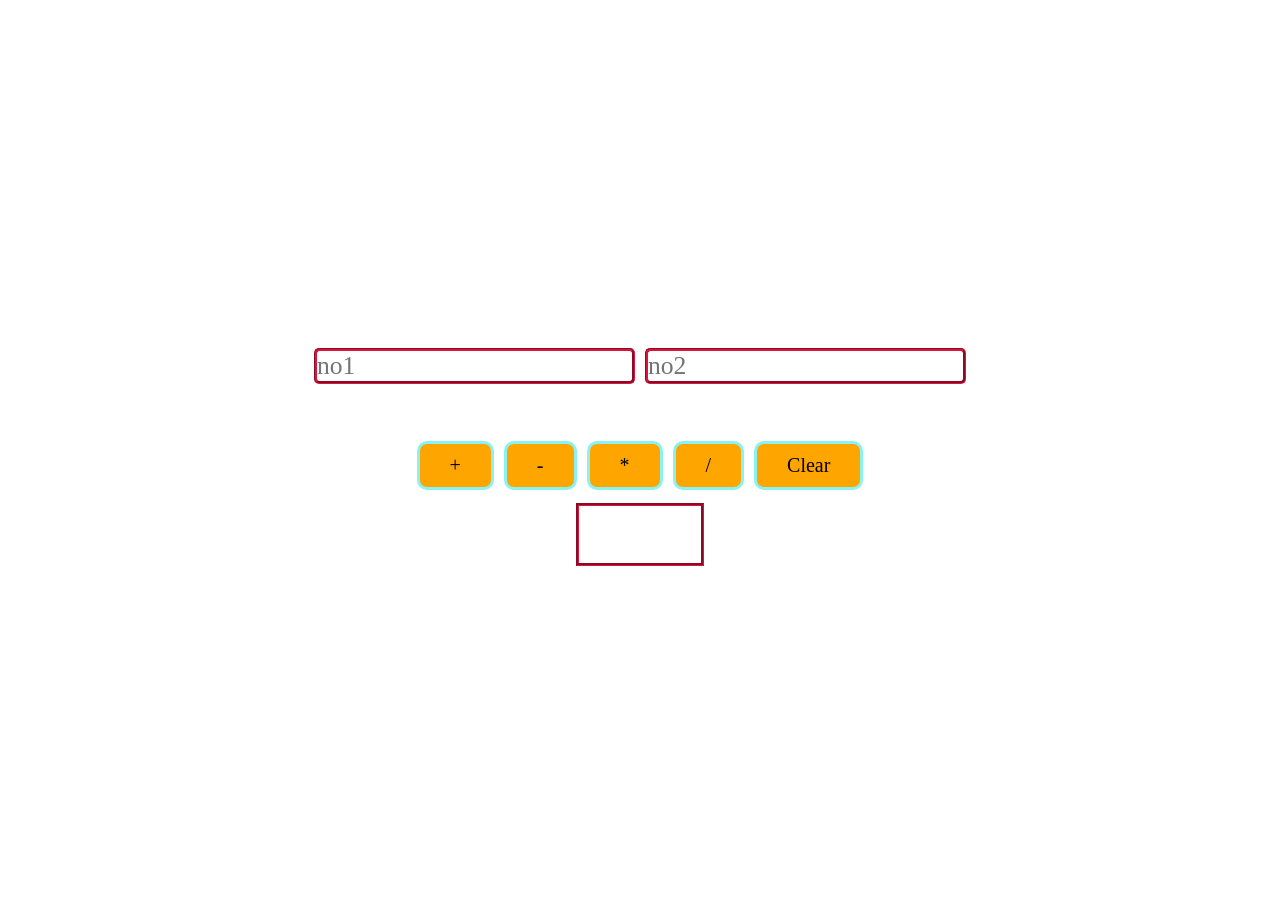
<file: 01_NormalCalulator/index.html>
<!DOCTYPE html>
<html lang="en">
<head>
    <meta charset="UTF-8">
    <meta name="viewport" content="width=device-width, initial-scale=1.0">
    <title>Document</title>
    <link rel="stylesheet" href="style.css">
</head>
<body>
    <div id="main">
        <div id="inputs">
            <input type="text" id="no1" placeholder="no1">
            <input type="text" id="no2" placeholder="no2">

        </div>
        <div id="operator">
            <button id="btn1">+</button>
            <button id="btn2">-</button>
            <button id="btn3">*</button>
            <button id="btn4">/</button>
            <button id="btn5">Clear</button>
        </div>
        <div id="displayd">
            <h1 id="display"></h1>
        </div>
    </div>
    <script src="script.js"></script>
</body>
</html>
</file>
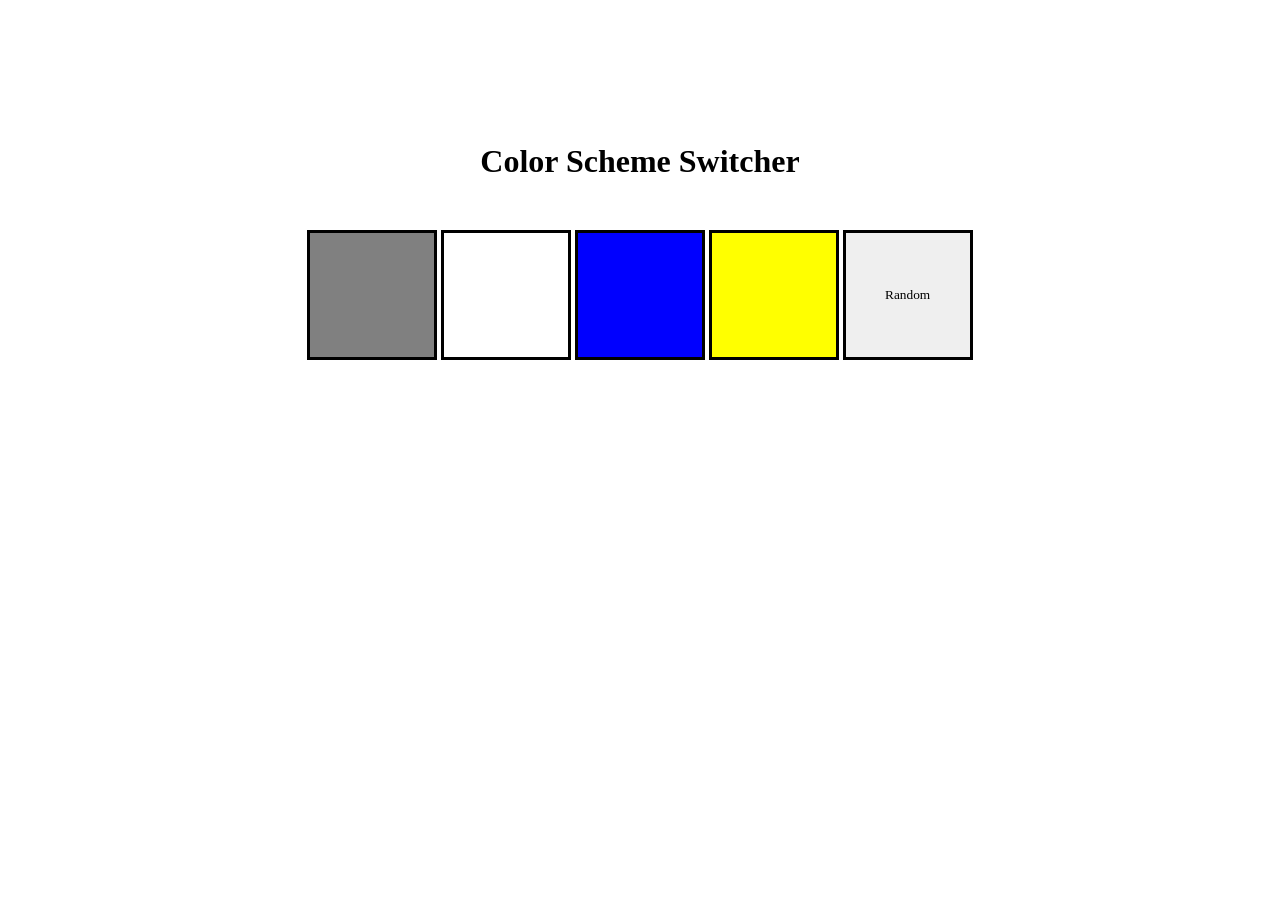
<file: 02_ColorSchemeSwitcher/Index.html>
<!DOCTYPE html>
<html lang="en">

<head>
    <meta charset="UTF-8">
    <meta name="viewport" content="width=device-width, initial-scale=1.0">
    <title>Document</title>
    <link rel="stylesheet" href="style.css">
</head>

<body>
    <div id="main">
        <div id="headin1"><h1 id="Mainh">Color Scheme Switcher</h1></div>
        <div id="buttons">
            <button class="button" id="btn1"></button>
            <button class="button" id="btn2"></button>
            <button class="button" id="btn3"></button>
            <button class="button" id="btn4"></button>
            <button class="button" id="btn5">Random</button>
        </div>
    </div>
    <script src="Script.js"></script>
</body>

</html>
</file>
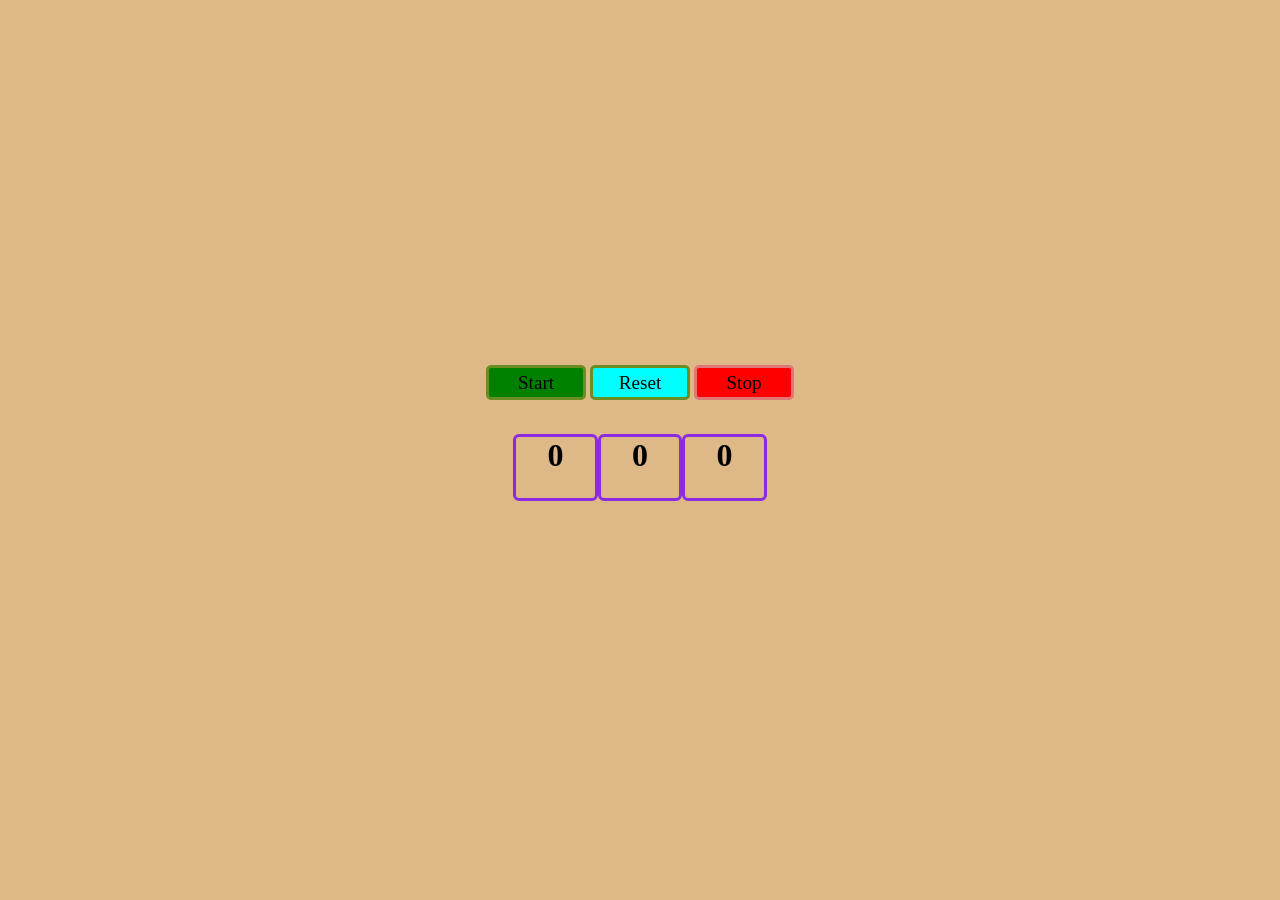
<file: 03_StopWatch/Index.html>
<!DOCTYPE html>
<html lang="en">
<head>
    <meta charset="UTF-8">
    <meta name="viewport" content="width=device-width, initial-scale=1.0">
    <title>Document</title>
    <link rel="stylesheet" href="Style.css">
</head>
<body>
    <div id="main">
        <div id="buttons">
            <button class="button1" id="btn1">Start</button>
            <button class="button1" id="btn2">Reset</button>
            <button class="button1" id="btn3">Stop</button>
        </div>
        <div id="display">
            <h2 class="displaytime" id="displaytime1"></h2>
            <h2 class="displaytime" id="displaytime2"></h2>
            <h2 class="displaytime" id="displaytime3"></h2>
        </div>
    </div>
    <script src="Scrip.js"></script>
</body>
</html>
</file>
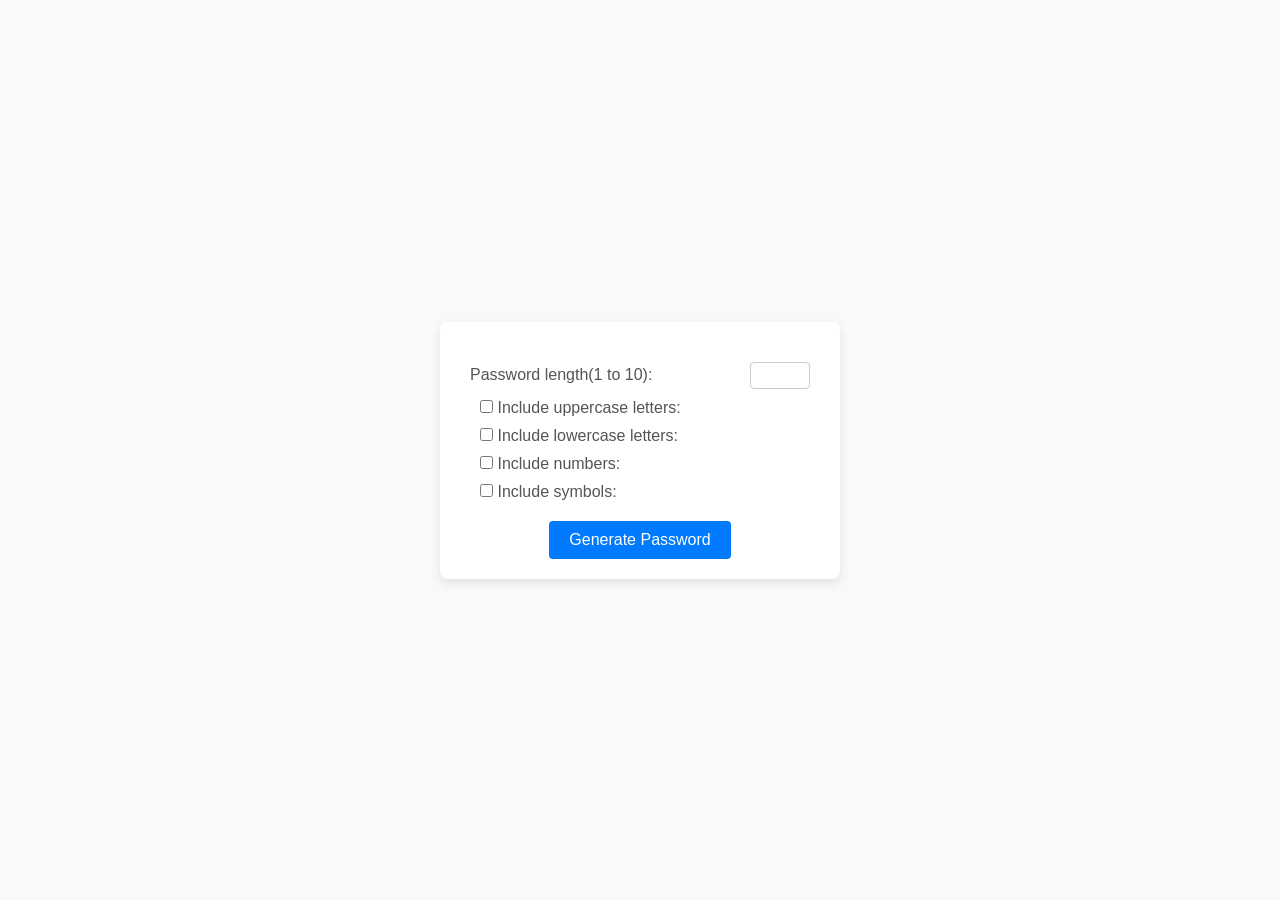
<file: 05_PassWordGenrator/Index.html>
<!DOCTYPE html>
<html lang="en">

<head>
    <meta charset="UTF-8">
    <meta name="viewport" content="width=device-width, initial-scale=1.0">
    <title>Password Generator</title>
    <link rel="stylesheet" href="Style.css">
</head>

<body>
    <div class="container">
        <h1 class="password-display"></h1>
        <div class="settings">
            <div class="setting">
                <label for="password-length">Password length(1 to 10):</label>
                <input type="number" id="password-length" min="1" max="20">
            </div>
            <div class="setting">
                <label>
                    <input type="checkbox" id="include-uppercase" > Include uppercase letters:
                </label>
            </div>
            <div class="setting">
                <label>
                    <input type="checkbox" id="include-lowercase" > Include lowercase letters:
                </label>
            </div>
            <div class="setting">
                <label>
                    <input type="checkbox" id="include-numbers" > Include numbers:
                </label>
            </div>
            <div class="setting">
                <label>
                    <input type="checkbox" id="include-symbols" > Include symbols:
                </label>
            </div>
        </div>
        <button class="generate-button">Generate Password</button>
    </div>
    <script src="Script.js"></script>
</body>

</html>
</file>
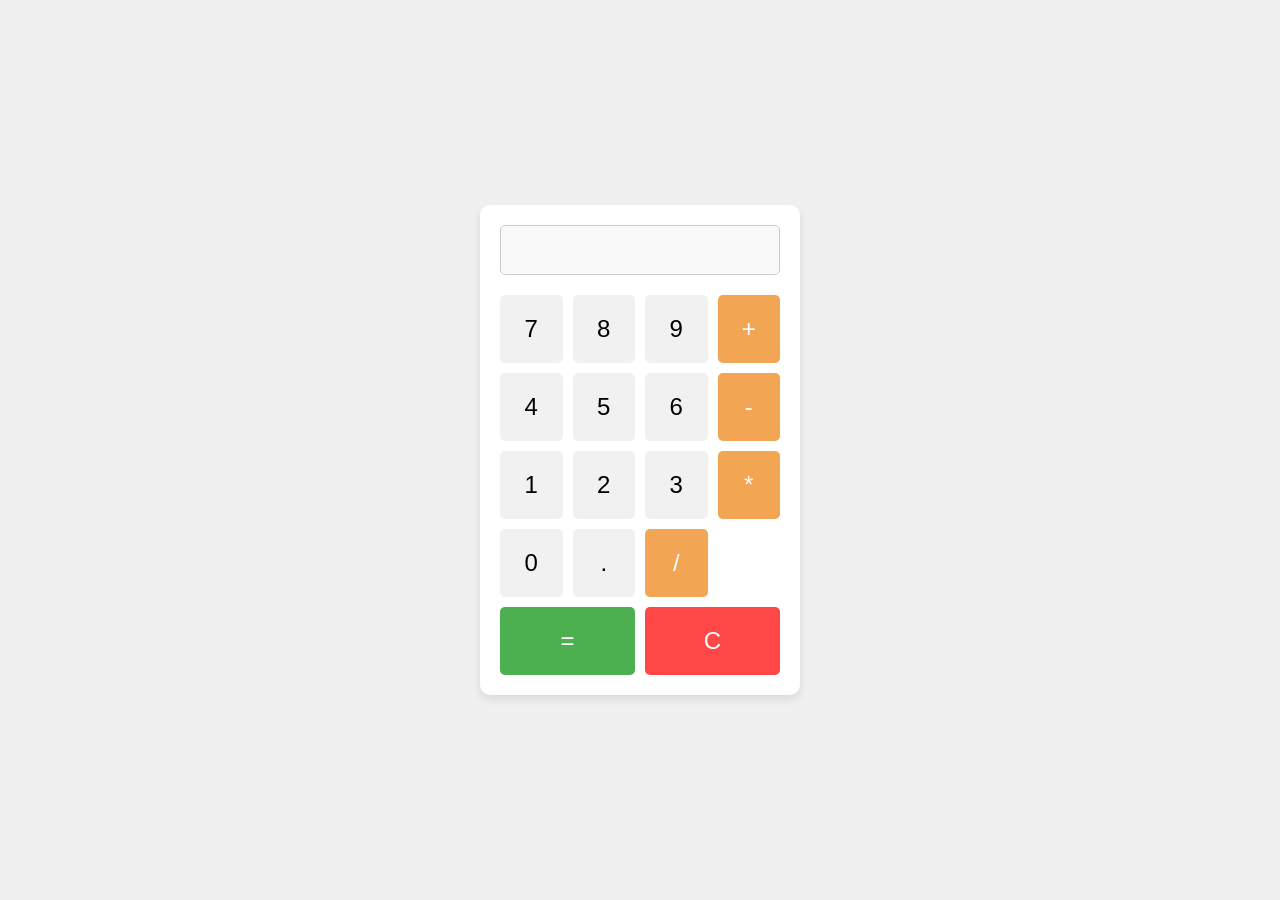
<file: 10_Calculator/index.html>
<!DOCTYPE html>
<html lang="en">
<head>
    <meta charset="UTF-8">
    <meta name="viewport" content="width=device-width, initial-scale=1.0">
    <title>Calculator</title>
    <link rel="stylesheet" href="style.css">
</head>
<body>
    <div class="calculator">
        <input type="text" id="display" class="display" disabled>
        <div class="buttons">
            <button class="btn">7</button>
            <button class="btn">8</button>
            <button class="btn">9</button>
            <button class="btnOperator">+</button>

            <button class="btn">4</button>
            <button class="btn">5</button>
            <button class="btn">6</button>
            <button class="btnOperator">-</button>

            <button class="btn">1</button>
            <button class="btn">2</button>
            <button class="btn">3</button>
            <button class="btnOperator">*</button>

            <button class="btn">0</button>
            <button class="btn">.</button>
            <button class="btnOperator">/</button>
            <button class="btnEqual">=</button>

            <button class="btnClear">C</button>
        </div>
    </div>

    <script src="script.js"></script>
</body>
</html>
</file>
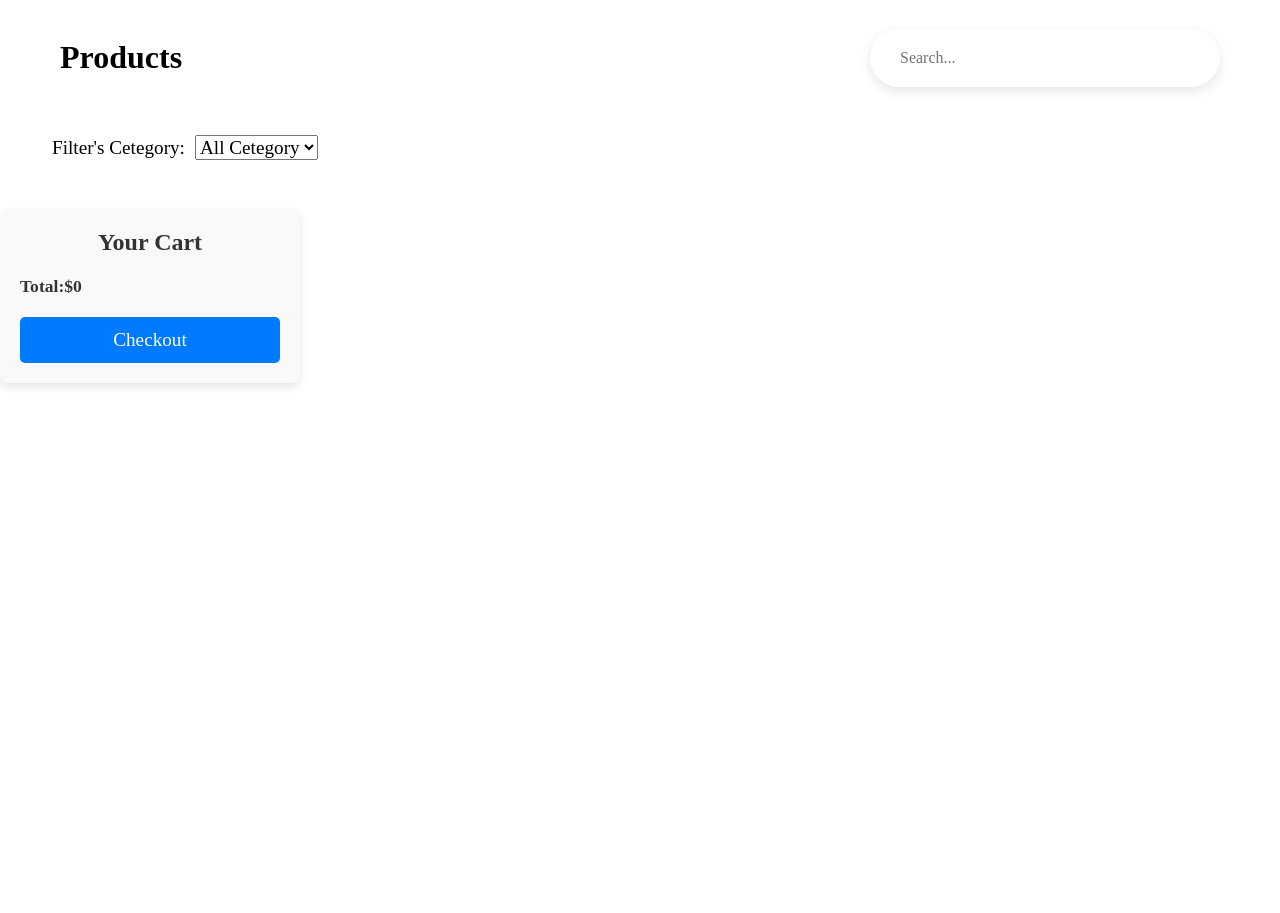
<file: 11_ProductSite/Index.html>
<!DOCTYPE html>
<html lang="en">

<head>
    <meta charset="UTF-8">
    <meta name="viewport" content="width=device-width, initial-scale=1.0">
    <title>ProductSite</title>
    <link rel="stylesheet" href="style.css">
</head>

<body>
    <main>
        <nav>
            <h1>Products</h1>
            <div class="search-container">
                <input type="text" class="search-input" placeholder="Search...">
            </div>
        </nav>
        <div class="CetegoryDiv">
            <label for="CetegoryDropDown">Filter's Cetegory:</label>
            <Select id="CetegoryDropDown">
                <option value="">All Cetegory</option>
            </Select>
        </div>
        <div class="container">
            <!-- <div class="cards">
                <div class="ProductPhotoDiv">
                    <div class="ProductPhoto"><img src="https://fakestoreapi.com/img/81fPKd-2AYL._AC_SL1500_.jpg" alt="" class="ProductPicture"></div>
                </div>
                <div class="Title">
                    <h3>Fjallraven - Foldsack No. 1 Backpack, Fits 15 Laptops</h3>
                </div>
                <div class="Price">
                    <h1>$109.95</h1>
                </div>
                <div class="ButtonDiv">
                    <button>Add To Cart</button>
                </div>
              </div>       -->
        </div>
        <div class="CartDiv">
            <div class="cart-title">Your Cart</div>
            <ul class="cart-items">
                <!-- <li>
                    <span class="item-name">Product 1</span>
                    <span class="item-price">$15.99</span>
                </li>
                <li>
                    <span class="item-name">Product 2</span>
                    <span class="item-price">$25.00</span>
                </li> -->
            </ul>
            <div class="cart-summary">
                <span class="total">Total:$0</span>
            </div>
            <button class="checkout-btn">Checkout</button>
        </div>
    </main>
    <script src="script.js"></script>
</body>

</html>
</file>
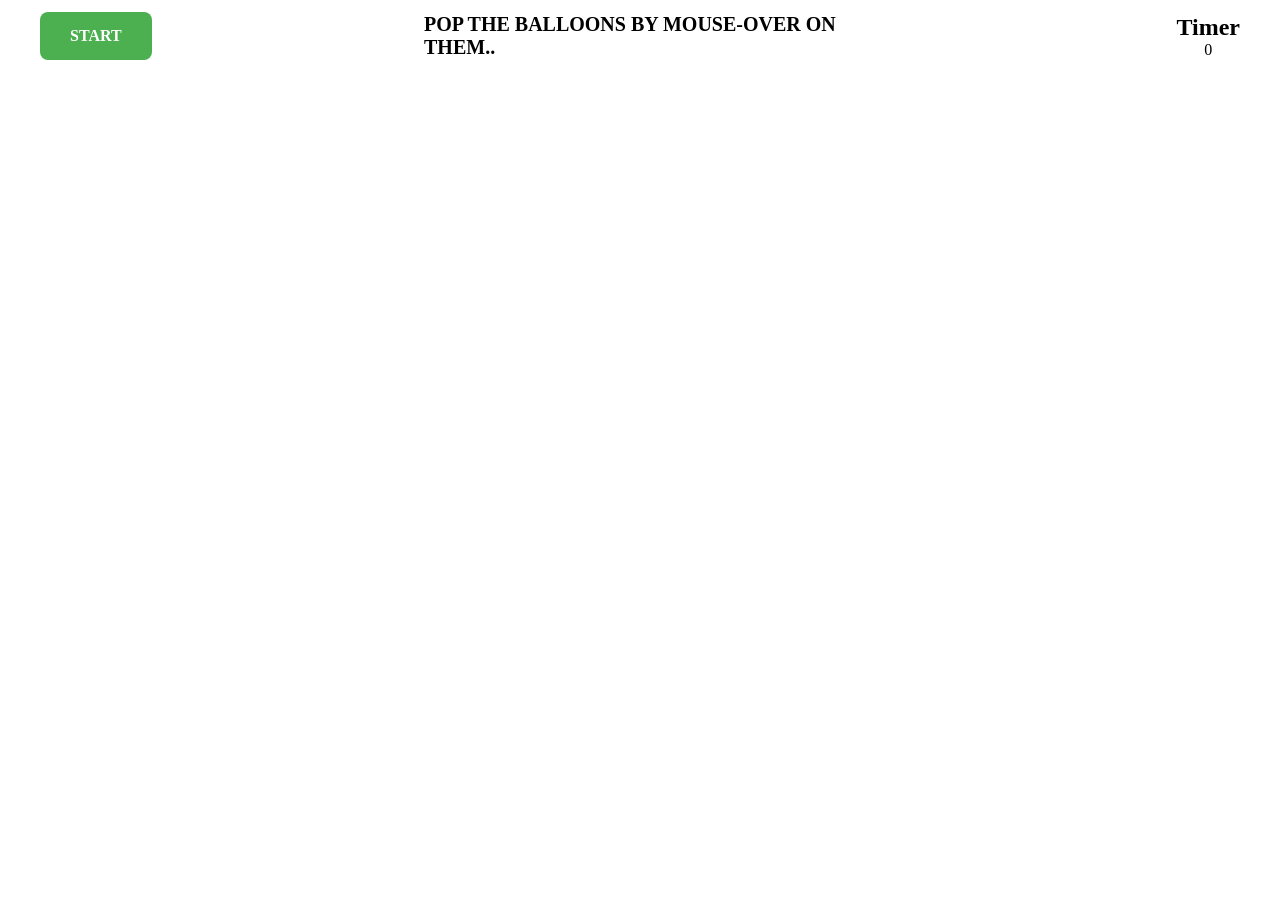
<file: 12_PoPTheBaloon/index.html>
<!DOCTYPE html>
<html lang="en">
<head>
    <meta charset="UTF-8">
    <meta name="viewport" content="width=device-width, initial-scale=1.0">
    <title>PoPTheBaloon</title>
    <link rel="stylesheet" href="style.css">
</head>
<body>
    <main>
        <div class="GameBord">
            <div class="nav">
                <button class="start-btn">Start</button>
                <h1>POP THE BALLOONS BY MOUSE-OVER ON THEM..</h1>
                
                <div class="head_ele">
                    <h2 class="title">Timer</h2>
                    <div class="box">0</div>
                </div>
            </div>
            <div class="BaloonContainer">
                <!-- <div class="ballon"></div>                -->
            </div>
        </div>
        <!-- <button class="RendomColor">Click Me</button> -->
    </main>
    <script src="script.js"></script>
</body>
</html>
</file>
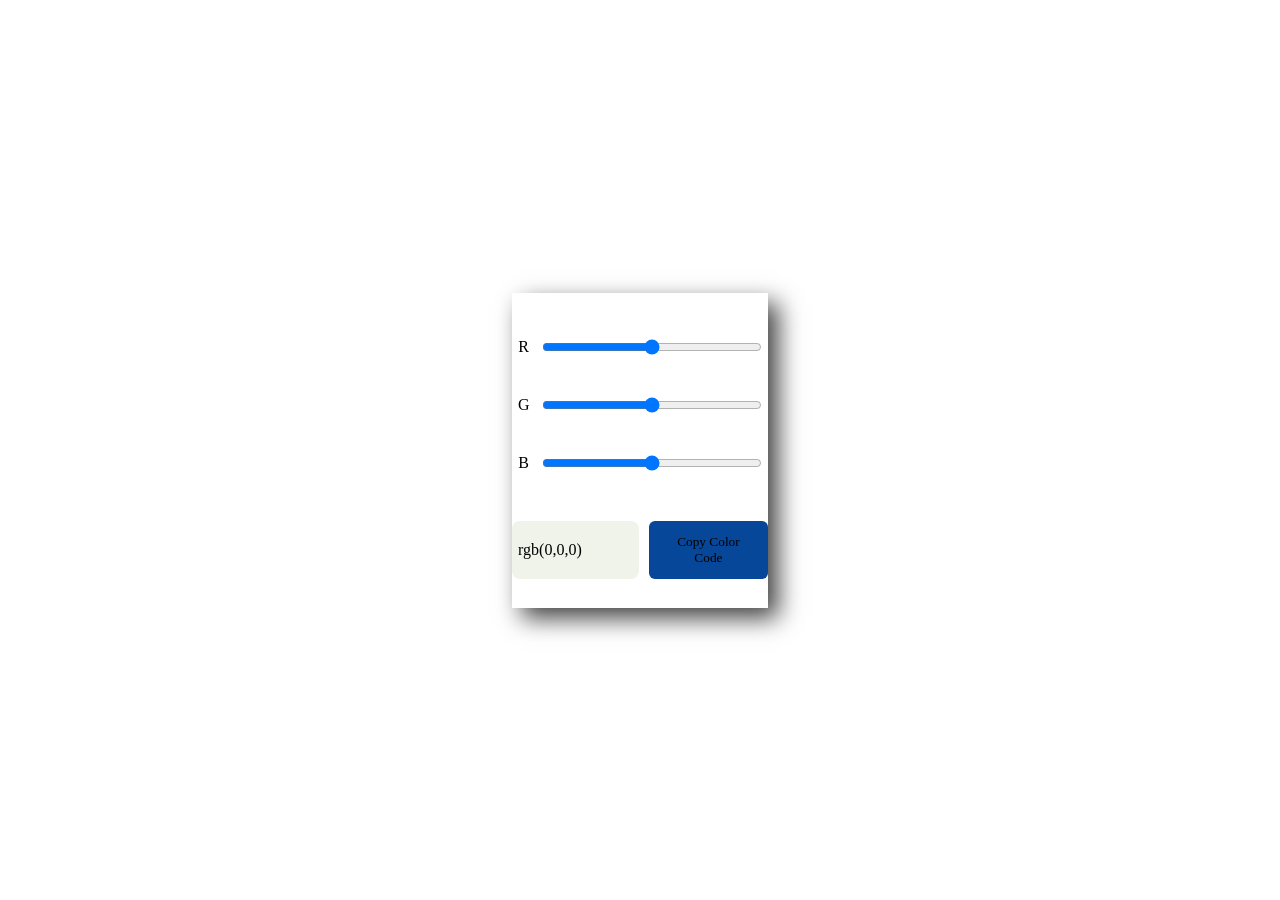
<file: 13_RGBColorCombination/index.html>
<!DOCTYPE html>
<html lang="en">
<head>
    <meta charset="UTF-8">
    <meta name="viewport" content="width=device-width, initial-scale=1.0">
    <title>RGBColorCombination</title>
    <link rel="stylesheet" href="style.css">
</head>
<body>
    <main>
        <div class="RGBbox">
            <div class="RGB"><label for="R">R</label>
                <input type="range" min="0" max="255" id="R" >
            </div>
            <div class="RGB"><label for="G">G</label>
                <input type="range" min="0" max="255" id="G">
            </div>
            <div class="RGB"> <label for="B">B</label>
                <input type="range" min="0" max="255" id="B">
            </div>
            <div class="CopyColorDiv">
                <h3 id="mainrgb">rgb(<span class="sp">0</span>,<span class="sp">0</span>,<span class="sp">0</span>)</h3>
                <button class="Copybtn">Copy Color Code</button>
            </div>
        </div>
    </main>
    <script src="script.js"></script>
</body>
</html>
</file>
<file: 01_NormalCalulator/style.css>
*{
   margin: 0;
   padding: 0;
   box-sizing: border-box;
   font-family: xyz;
}
html,body{
   height: 100%;
   width: 100%;
}
#main{
   height: 100%;
   width: 100%;
   display: flex;
   align-items: center;
   justify-content: center;
   flex-direction: column;
}
#inputs{
    display: flex;
    align-items: center;
    justify-content: center;
    width: 100%;
    height:10%;
    gap: 10px;
    /* background-color: red; */
}
#inputs input{
    border: 3px groove crimson;
    font-size: 2vw;
    border-radius: 5px;
   font-family: 'Product Sans';
    font-weight: 500;
}
#operator{
    display: flex;
    align-items: center;
    justify-content: center;
    width: 100%;
    gap: 10px;
    /* background-color: red; */
}
#operator button{
   
    /* width: 5vw;
    font-size: 2vw; */
    margin-top: 30px;
    font-size: 20px;
    padding: 10px 30px;
    border-radius: 10px;
    border:3px solid rgb(137, 242, 242);
    outline: none;
    position: relative;
    overflow: hidden;
    z-index: 1;
    background-color: orange;
    transition: all cubic-bezier(0.19, 1, 0.22, 1) 1s;
    font-family: 'Product Sans';
    font-weight: 500;
}
#operator button::after{
    content: "";
    position: absolute;
    height:100px;
    width:100px;
    border-radius: 50%;
    background-color: cadetblue;
    left: 50%;
    top: 50%;
    transform: translate(-50%,-50%) scale(0);
    z-index: -1;
    transition: all cubic-bezier(0.19, 1, 0.22, 1) 1.5s;
}
#operator button:hover::after{
    transform: translate(-50%,-50%) scale(3);
}

#displayd{
    display: flex;
    align-items: center;
    justify-content: center;
    width: 100%;
    height:10%;
}
#display{
    border: 3px groove crimson;
    width: 10%;
    height: 70%;
   font-family: 'Product Sans';
   font-weight: 500;
}
</file>
<file: 02_ColorSchemeSwitcher/style.css>
*{
   margin: 0;
   padding: 0;
   box-sizing: border-box;
   font-family: "Phluff Test";
}

html,body{
   height: 100%;
   width: 100%;
}
#main{
   height: 100%;
   width: 100%;
}
#headin1{
    /* background-color: red; */
    width: 100vw;
    height: 20%;
    display: flex;
    justify-content: center;
    align-items: flex-end;
    /* margin-top: 10%; */
}
#buttons{
    /* background-color: red; */
    width: 100vw;
    height: 20vh;
    display: flex;
    align-items: flex-end;
    justify-content: center;
    gap: 0.3%;
}
.button{
    height: 130px;
    width: 130px;
    outline: none;
    border: 3px solid;
}
#btn1{
    background-color: gray;
}
#btn2{
    background-color: white;
}
#btn3{
    background-color: blue;
}
#btn4{
    background-color: yellow;
}
</file>
<file: 03_StopWatch/Style.css>
*{
   margin: 0;
   padding: 0;
   box-sizing: border-box;
   font-family: 'Product Sans';
}
html,body{
   height: 100%;
   width: 100%;
}
#main{
   height: 100%;
   width: 100%;
   display: flex;
   align-items: center;
   justify-content: center;
   flex-direction: column;
   /* gap: 0.1%; */
   background-color: burlywood;
}
#buttons{
    width: fit-content;
    height: fit-content;
    /* background-color: red; */
}
.button1{
    width: 100px;
    height: 35px;
    font-size: 1.5vw;
    border-radius: 5px;
    background-color: aqua;
    border: 3px solid olivedrab;
}
.button1:nth-child(1){
    background-color: green;
}
.button1:nth-last-child(1){
    background-color: red;
    border: 3px solid rgb(223, 119, 119);

}
#display{
    width: 20%;
    height: 15%;
    display: flex;
    align-items: center;
    justify-content: center;
    /* background-color: blue; */
}
.displaytime{
    /* background-color: red; */
    width: 33%;
    height: 50%;
    text-align: center;
    /* padding-top: 0.1%; */
    border: 3px solid blueviolet;
    border-radius: 6px;
    font-size: 2.5vw;

}

#displaytime1{
    /* background-color: red; */
    /* border-color: olivedrab;
    border-style: solid;
    border-top: 3px;
    border-left: 3px;
    border-right: 0;
    border-bottom: 3px; */
}
#displaytime2{
    /* border-color: olivedrab;
    border-style: solid;
    border-top: 3px;
    border-left: 0px;
    border-right: 0;
    border-bottom: 3px; */
}
#displaytime3{
    /* border-color: olivedrab;
    border-style: solid;
    border-top: 3px;
    border-left: 0px;
    border-right: 3px;
    border-bottom: 3px; */
}
</file>
<file: 05_PassWordGenrator/Style.css>
* {
    margin: 0;
    padding: 0;
    box-sizing: border-box;
  }

  body {
    font-family: Arial, sans-serif;
    background-color: #f9f9f9;
    display: flex;
    justify-content: center;
    align-items: center;
    height: 100vh;
  }

  .container {
    background-color: white;
    border-radius: 8px;
    box-shadow: 0 4px 10px rgba(0, 0, 0, 0.1);
    padding: 20px 30px;
    width: 400px;
    text-align: center;
  }

  .password-display {
    font-size: 1.5rem;
    margin-bottom: 20px;
    font-weight: bold;
    color: #333;
  }

  .settings {
    margin: 20px 0;
  }

  .setting {
    display: flex;
    justify-content: space-between;
    align-items: center;
    margin-bottom: 10px;
  }

  label {
    font-size: 1rem;
    color: #555;
  }

  input[type="number"] {
    width: 60px;
    padding: 5px;
    border: 1px solid #ccc;
    border-radius: 4px;
    text-align: center;
  }

  input[type="checkbox"] {
    margin-left: 10px;
  }

  .generate-button {
    background-color: #007bff;
    color: white;
    border: none;
    padding: 10px 20px;
    border-radius: 4px;
    font-size: 1rem;
    cursor: pointer;
    transition: background-color 0.3s ease;
  }

  .generate-button:hover {
    background-color: #0056b3;
  }
</file>
<file: 10_Calculator/style.css>
* {
    margin: 0;
    padding: 0;
    box-sizing: border-box;
}

body {
    font-family: Arial, sans-serif;
    display: flex;
    justify-content: center;
    align-items: center;
    height: 100vh;
    background-color: #f0f0f0;
}

.calculator {
    background-color: white;
    border-radius: 10px;
    box-shadow: 0 4px 10px rgba(0, 0, 0, 0.1);
    width: 320px;
    padding: 20px;
}

.display {
    width: 100%;
    height: 50px;
    font-size: 2rem;
    text-align: right;
    padding: 10px;
    border: 1px solid #ccc;
    border-radius: 5px;
    margin-bottom: 20px;
    background-color: #f9f9f9;
    color: #333;
}

.buttons {
    display: grid;
    grid-template-columns: repeat(4, 1fr);
    gap: 10px;
}

.btn {
    padding: 20px;
    font-size: 1.5rem;
    background-color: #f1f1f1;
    border: none;
    border-radius: 5px;
    cursor: pointer;
    transition: background-color 0.3s;
}

.btn:hover {
    background-color: #ddd;
}

.btnOperator {
    padding: 20px;
    font-size: 1.5rem;
    border: none;
    border-radius: 5px;
    cursor: pointer;
    background-color: #f2a654;
    color: white;
    transition: background-color 0.3s;
}

.btnEqual:hover {
    background-color: #e8943b;
}

.btnEqual {
    padding: 20px;
    font-size: 1.5rem;
    border: none;
    border-radius: 5px;
    cursor: pointer;
    transition: background-color 0.3s;

    background-color: #4caf50;
    color: white;
    grid-column: span 2;
}

.btnEqual:hover {
    background-color: #45a049;
}

.btnClear {
    padding: 20px;
    font-size: 1.5rem;
    border: none;
    border-radius: 5px;
    cursor: pointer;
    transition: background-color 0.3s;

    background-color: #ff4747;
    color: white;
    grid-column: span 2;
}

.btnClear:hover {
    background-color: #e43d3d;
}
</file>
<file: 11_ProductSite/style.css>
*{
   margin: 0;
   padding: 0;
   box-sizing: border-box;
   font-family:'Product Sans';
}
html,body{
   height: 100%;
   width: 100%;
   /* background-color: #FFFAEC; */
}
main{
   height: 100%;
   width: 100%;
}
::-webkit-scrollbar {
    width: 12px;    /* Width of the vertical scrollbar */
    height: 12px;   /* Height of the horizontal scrollbar */
}
/* Style the track (the area the thumb moves in) */
::-webkit-scrollbar-track {
    background-color: #f1f1f1; /* Light gray */
    border-radius: 10px;       /* Rounded corners */
  }
  
  /* Style the thumb (the draggable part) */
  ::-webkit-scrollbar-thumb {
    background-color: #888;    /* Gray thumb */
    border-radius: 10px;       /* Rounded corners */
    border: 3px solid #f1f1f1; /* Border to create spacing around the thumb */
  }
  
  /* Style the thumb when hovered */
  ::-webkit-scrollbar-thumb:hover {
    background-color: #555;    /* Darker gray */
  }
  
  /* Optional: Style the bottom-right corner (where both scrollbars meet) */
  ::-webkit-scrollbar-corner {
    background-color: #f1f1f1; /* Match track background */
}
nav{
    width: 100%;
    height: 10%;
    /* background-color: red; */
    display: flex;
    align-items: center;
    justify-content: space-between;
    /* border-top:3px solid black;
    border-bottom: 3px solid black; */
    margin-top: 1%;
    padding: 0 60px;
}
nav h1{
    font-family: 'Monument';
    font-size: 2.5vw;
}
.container{
    width: 100%;
    /* background-color: red; */
    padding: 8px 0;
    display: flex;
    align-items: center;
    justify-content: center;
    flex-wrap: wrap;
    gap: 3%;
}
.CetegoryDiv{
    width: 100%;
    height: 10%;
    /* background-color: red; */
    display: flex;
    align-items: center;
    padding-left: 52px;
}
.CetegoryDiv label{
    font-size: 1.5vw;
}
#CetegoryDropDown{
    width: 10%;
    font-size: 1.5vw;
    margin-left: 10px;
}

.cards  {
    margin-top: 3%;
    /* background-color:#F4EDD3; */
    border: 2px solid #D0DDD0;
    width:200px;
    height:270px;
    border-radius: 10px;
    overflow: hidden;
    transition: all cubic-bezier(0.19, 1, 0.22, 1) 0.4s;
}

.cards:hover{
    /* transform: translate(0,-4%); */
    transform: scale(1.1);
}

.ProductPhotoDiv{
    width: 100%;
    height: 45%;
    /* background-color: red; */
    display: flex;
    align-items: center;
    justify-content: center;
}
.ProductPhoto{
    width: 90%;
    height: 90%;
   /* background-color: blue; */
}
.ProductPhoto img{
    height: 100%;
    width: 100%;
    object-fit: contain;
    object-position: center;
}
.Title{
    /* background-color: red; */
    width: 100%;
    height: 25%;
    overflow: hidden;
    display: flex;
    align-items: center;
    justify-content: center;
}
.Title h3{
    font-size:20px;
    text-align: center;
    font-weight:600;
    line-height: 1;
    /* letter-spacing:; */
}
.Price{
    width: 100%;
    height: 10.5%;
    /* background-color: red; */
    display: flex;
    align-items: center;
    justify-content: center;

}
.Price h1{
    font-size: 18px;
    font-weight: 300;
}
.ButtonDiv{
    /* background-color: red; */
    width: 100%;
    height: 19.5%;
    display: flex;
    align-items: center;
    justify-content: center;
}
.ButtonDiv button{
    background-color: #28a745; /* Green color */
    color: white; /* Text color */
    font-size: 16px; /* Font size */
    padding: 12px 20px; /* Padding for button size */
    border: none; /* Remove default border */
    border-radius: 5px; /* Rounded corners */
    cursor: pointer; /* Pointer cursor on hover */
    transition: background-color 0.3s ease, transform 0.2s ease; /* Transition effects */
}
      
      /* Hover effect */
.ButtonDiv button:hover {
    background-color: #218838; /* Darker green on hover */
    transform: scale(1.05); /* Slightly enlarge button */
}
      
      /* Focused state (when button is clicked or focused) */
.ButtonDiv button:focus {
    outline: none; /* Remove default focus outline */
    box-shadow: 0 0 5px rgba(0, 123, 255, 0.5); /* Blue glow for focus */
}
      
      /* Disabled state */
.ButtonDiv button:disabled {
    background-color: #ccc; /* Gray color */
    color: #6c757d; /* Darker gray text */
    cursor: not-allowed; /* Disable cursor */
}
.CartDiv{
    width: 300px;
    padding: 20px;
    background-color: #f9f9f9;
    border-radius: 8px;
    box-shadow: 0 4px 8px rgba(0, 0, 0, 0.1);
    font-family: Arial, sans-serif;
    overflow-y: auto;
}

/* Cart Box Title */
.CartDiv .cart-title {
    font-size: 1.5em;
    font-weight: bold;
    color: #333;
    text-align: center;
    margin-bottom: 20px;
}

/* Cart Item List */
.CartDiv .cart-items {
    list-style-type: none;
    padding: 0;
    margin: 0;
}

/* Item Name */
.CartDiv .cart-items .item-name {
    font-size: 1em;
    color: #555;
}

/* Item Price */
.CartDiv .cart-items .item-price {
    font-size: 1em;
    color: #007bff;
}

/* Cart Summary Section */
.CartDiv .cart-summary {
    margin-top: 20px;
    font-size: 1.1em;
    font-weight: bold;
    display: flex;
    justify-content: space-between;
}

/* Total Price */
.CartDiv .cart-summary .total {
    color: #333;
}

/* Checkout Button */
.CartDiv .checkout-btn {
    width: 100%;
    padding: 12px;
    background-color: #007bff;
    color: #fff;
    font-size: 1.2em;
    border: none;
    border-radius: 5px;
    cursor: pointer;
    text-align: center;
    margin-top: 20px;
    transition: background-color 0.3s ease;
}

.CartDiv .checkout-btn:hover {
    background-color: #0056b3;
}

/* Empty Cart Message */
.CartDiv .empty-cart {
    text-align: center;
    font-size: 1.1em;
    color: #888;
    padding: 20px 0;
}

.search-container {
    display: flex;
    align-items: center;
    justify-content: center;
    border-radius: 50px;
    padding: 8px 15px;
    box-shadow: 0px 4px 12px rgba(0, 0, 0, 0.1);
    background-color: white;
    width: 350px;
}

/* Input field style */
.search-input {
    border: none;
    outline: none;
    padding: 12px 15px;
    font-size: 16px;
    width: 100%;
    border-radius: 30px;
    box-sizing: border-box;
    transition: all 0.3s ease;
}

/* Input field focus effect */
.search-input:focus {
    border: 2px solid #007bff;
    box-shadow: 0 0 5px rgba(0, 123, 255, 0.6);
}
</file>
<file: 12_PoPTheBaloon/style.css>
*{
   margin: 0;
   padding: 0;
   box-sizing: border-box;
   font-family:'Product Sans';
}
html,body{
   height: 100%;
   width: 100%;
}
main{
   height: 100%;
   width: 100%;
   display: flex;
   align-items: center;
   justify-content: center;
   overflow: hidden;
}
/* .RendomColor{
   font-size:30px;
} */
.GameBord{
    width: 100%;
    height: 100%;
    /* background-color: red; */
}
.nav{
    /* background-color: red; */
    height: 8%;
    display: flex;
    align-items: center;
    justify-content: space-between;
    padding:0 40px;
}
.nav h1{
    font-size: 20px;
    width: 40%;
    /* background-color: blue; */
}

.start-btn {
   padding: 15px 30px; /* Button padding */
   font-size: 16px; /* Font size */
   font-weight: bold; /* Font weight */
   text-transform: uppercase; /* Uppercase text */
   color: #fff; /* Text color */
   background-color: #4CAF50; /* Green background */
   border: none; /* No border */
   border-radius: 8px; /* Rounded corners */
   cursor: pointer; /* Pointer cursor on hover */
   transition: all 0.3s ease; /* Smooth transition for hover effect */
}
  
  /* Hover effect */
.start-btn:hover {
   background-color: #45a049; /* Darker green on hover */
   transform: translateY(-4px); /* Slight lift effect */
}
  
/* Focus effect (when clicked or focused) */
.start-btn:focus {
   outline: none; /* Remove default outline */
   box-shadow: 0 0 5px rgba(0, 0, 0, 0.3); /* Add subtle shadow on focus */
}
  
/* Active (when clicked) effect */
.start-btn:active {
   transform: translateY(2px); /* Button "pressed" effect */
}

.head_ele{
    /* background-color: cyan; */
    display: flex;
    align-items: center;
    justify-content: center;
    flex-direction: column;
}

.BaloonContainer{
    width: 100%;
    height: 92%;
    /* background-color: cyan; */
    padding: 0 20px;
    display: flex;
    align-items: center;
    justify-content: center;
    flex-wrap: wrap;
    gap: 15px;
}
.ballon{
    height: 100px;
    width: 100px;
    /* background-color: blue; */
    border-radius: 50%;
    display: flex;
    align-items: center;
    justify-content: center;
    font-size: 30px;
    font-weight: 100;
    /* color: red; */
}
</file>
<file: 13_RGBColorCombination/style.css>
*{
   margin: 0;
   padding: 0;
   box-sizing: border-box;
   font-family:'Product Sans';
}
html,body{
   height: 100%;
   width: 100%;
}
main{
   height: 100%;
   width: 100%;
   display: flex;
   align-items: center;
   justify-content: center;
}
.RGBbox{
    height: 35%;
    width: 20%;
    /* background-color: red; */
    /* border-radius: 30px; */
    -webkit-box-shadow: 10px 10px 23px 0px rgba(0,0,0,0.75);
    -moz-box-shadow: 10px 10px 23px 0px rgba(0,0,0,0.75);
    box-shadow: 10px 10px 23px 0px rgba(0,0,0,0.75);
    display: flex;
    align-items: center;
    /* justify-content: space-around; */
    flex-direction: column;
    /* gap: 10px; */
    padding-top: 25px;
}
.RGB{
    /* background-color: blue; */
    width: 100%;
    height: 20%;
    display: flex;
    align-items: center;
    justify-content: space-around;
}

.RGBbox input{
    /* height: 100%; */
    width: 86%;
}
.CopyColorDiv{
    width: 100%;
    height: 40%;
    /* background-color: red; */
    display: flex;
    align-items: center;
    justify-content: center;
    gap: 10px;
}
.CopyColorDiv h3{
    width: 50%;
    height: 50%;
    border-radius: 8px;
    background-color: #EFF3EA;
    font-size: 16px;
    font-weight: 100;
    /* text-align: center; */
    display: flex;
    align-items: center;
    padding-left: 6px;
}
.Copybtn{
    /* font-size: 20px; */
    padding: 13px;
    background-color: #074799;
    border-radius: 6px;
    border: none;
    outline: none;

}
</file>
